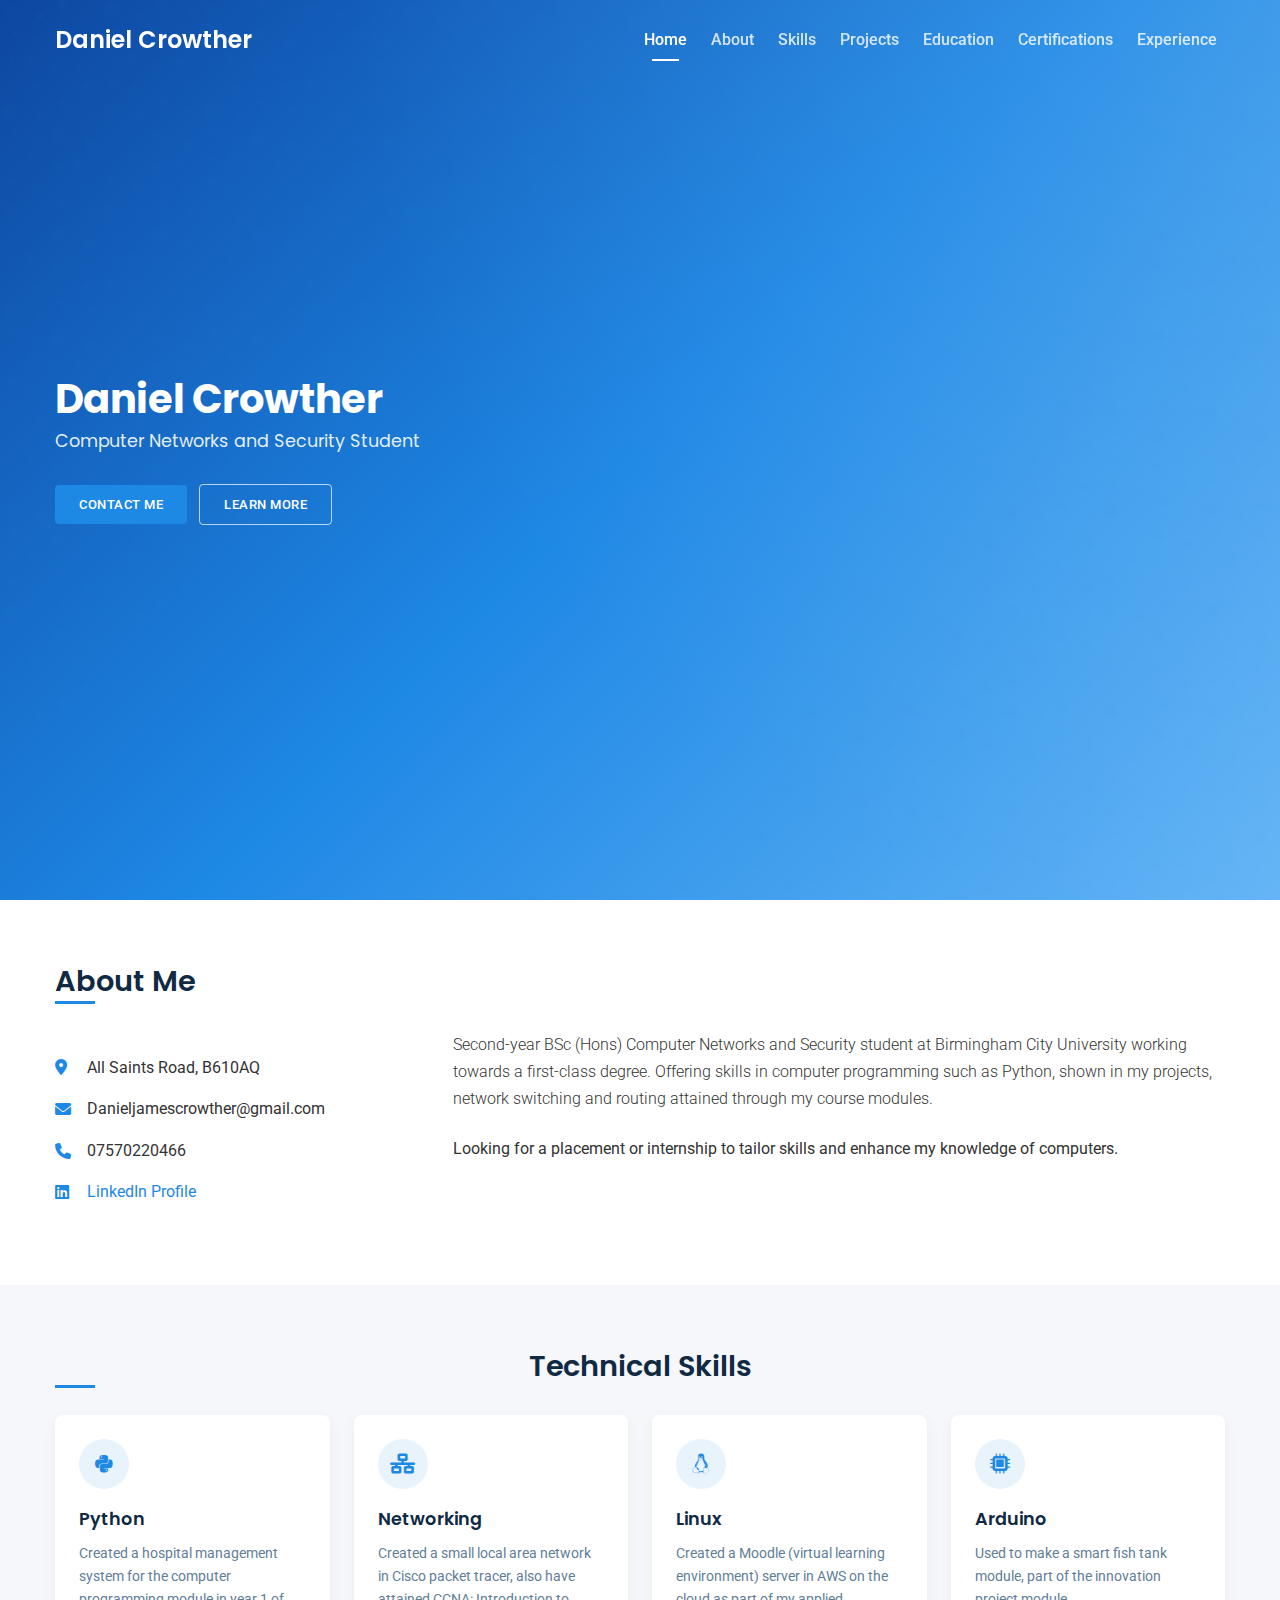
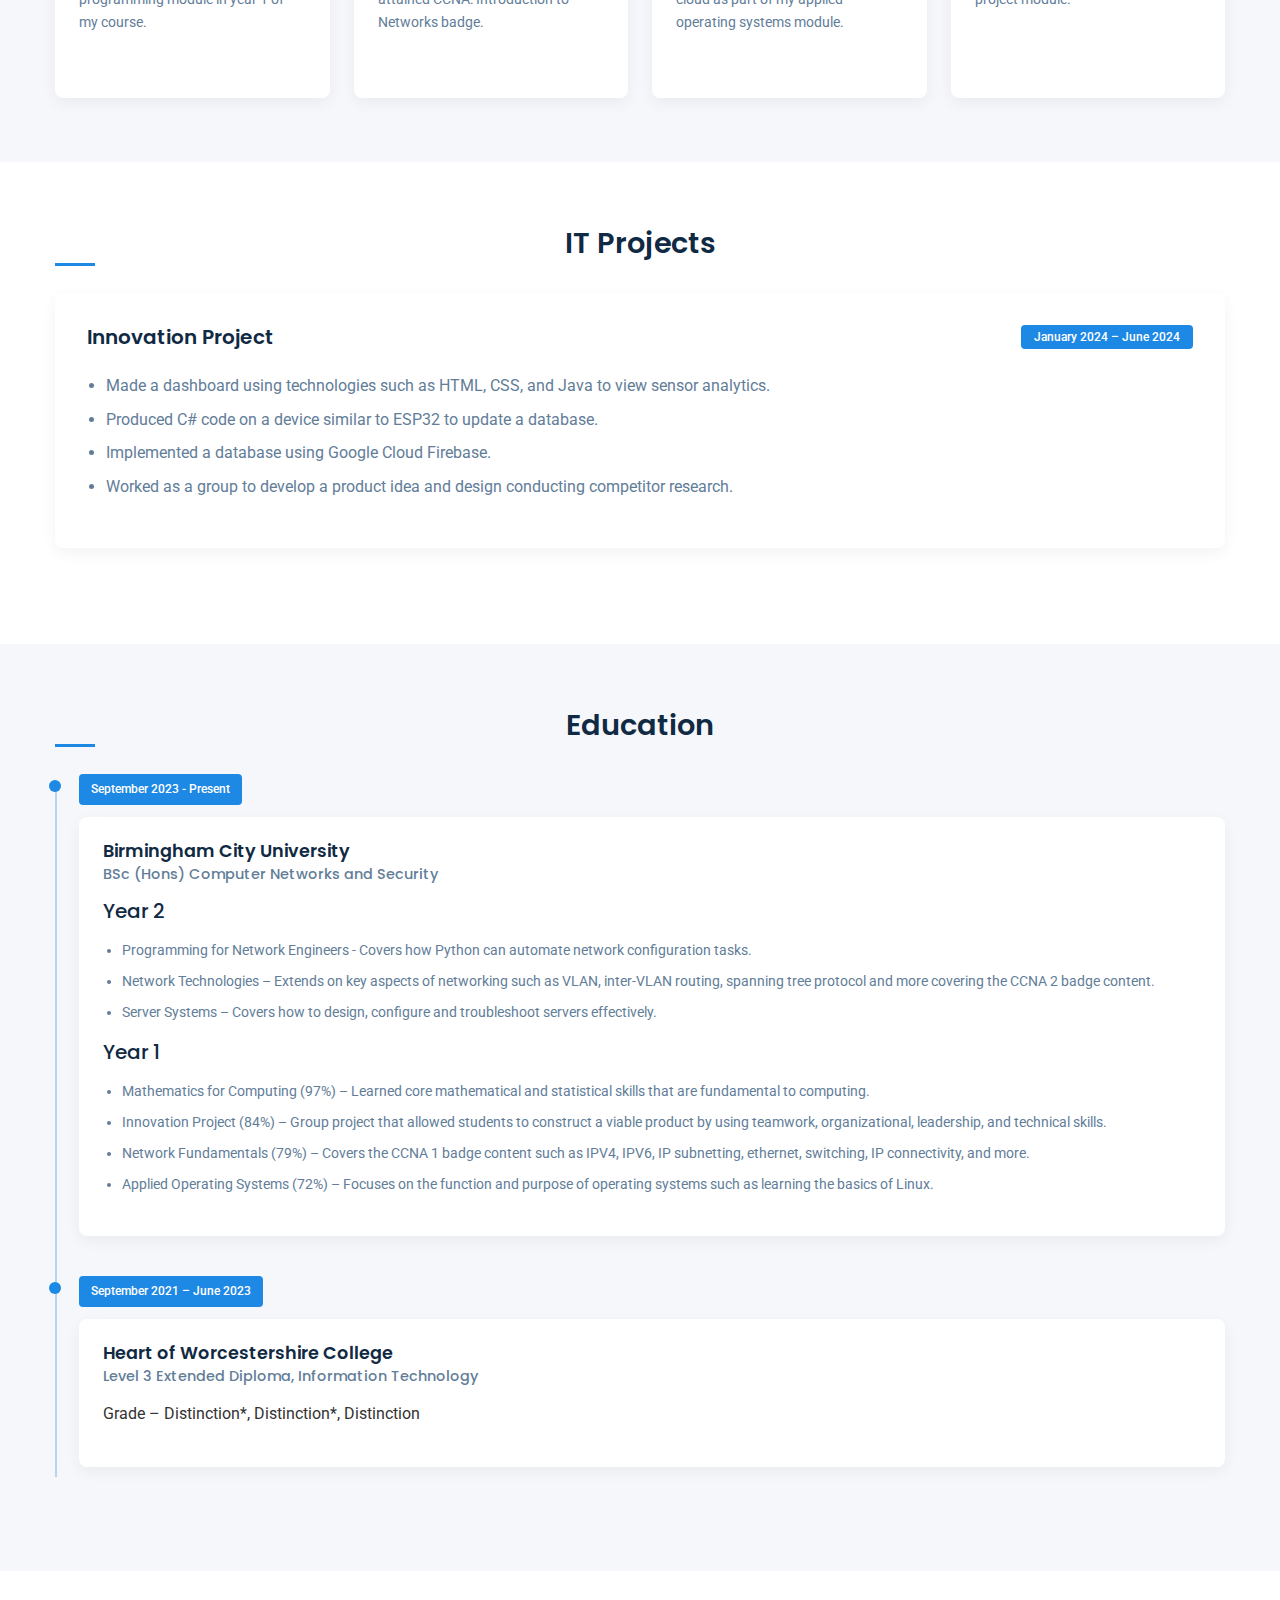
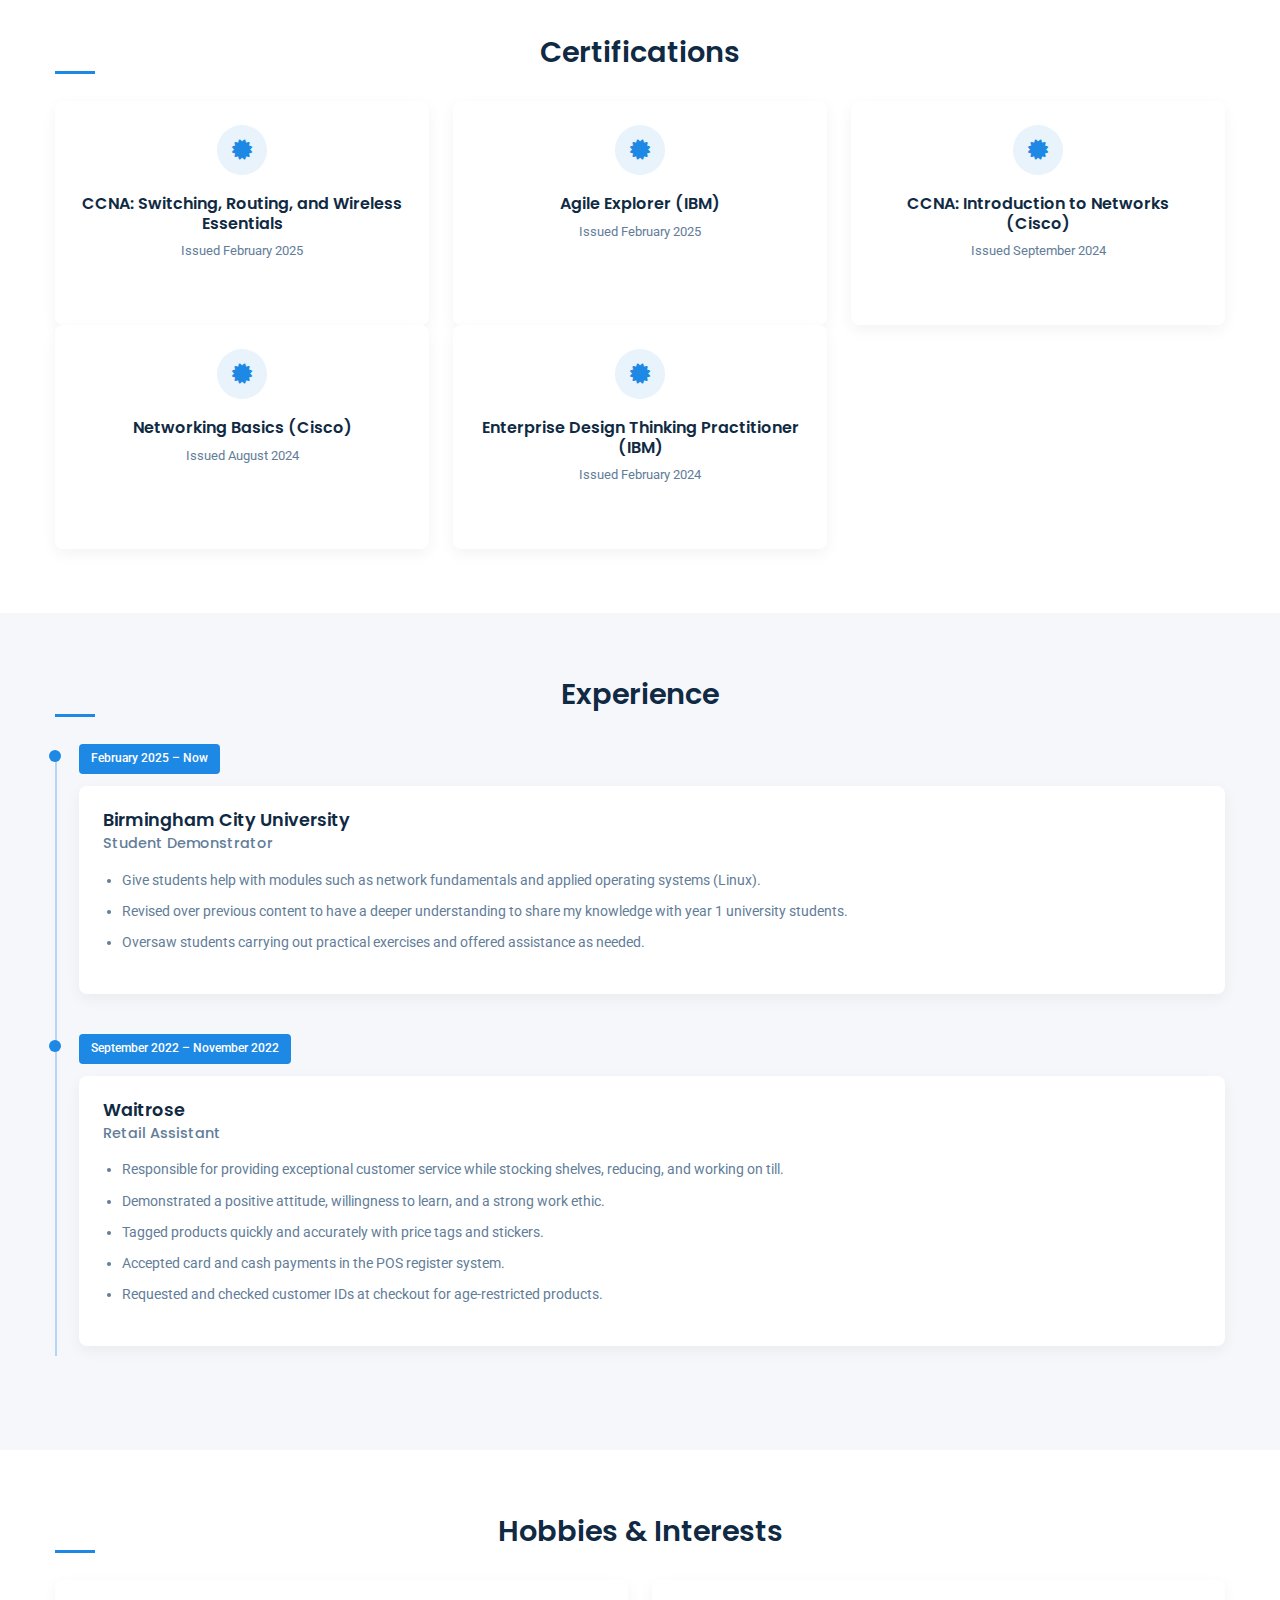
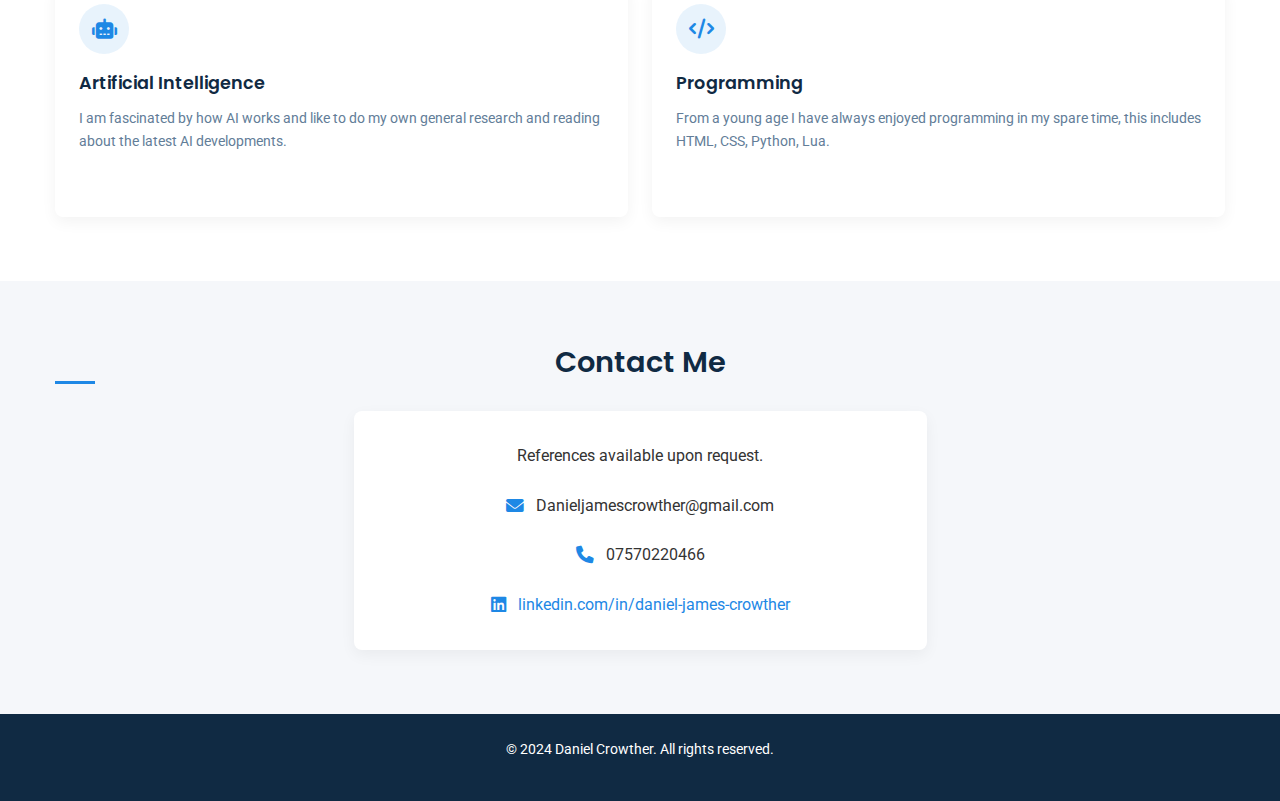
<file: index.html>
<!DOCTYPE html>
<html lang="en">
<head>
    <meta charset="UTF-8">
    <meta name="viewport" content="width=device-width, initial-scale=1.0">
    <title>Daniel Crowther - CV</title>
    <!-- Bootstrap CSS -->
    <link href="https://cdn.jsdelivr.net/npm/bootstrap@5.3.0-alpha1/dist/css/bootstrap.min.css" rel="stylesheet">
    <!-- Font Awesome for icons -->
    <link rel="stylesheet" href="https://cdnjs.cloudflare.com/ajax/libs/font-awesome/6.0.0/css/all.min.css">
    <!-- Google Fonts -->
    <link href="https://fonts.googleapis.com/css2?family=Roboto:wght@300;400;500;700&family=Poppins:wght@400;500;600;700&display=swap" rel="stylesheet">
    <!-- Custom CSS -->
    <link rel="stylesheet" href="styles.css">
</head>
<body>
    <!-- Navigation -->
    <nav class="navbar navbar-expand-lg">
        <div class="container">
            <a class="navbar-brand" href="#">Daniel Crowther</a>
            <button class="navbar-toggler" type="button" data-bs-toggle="collapse" data-bs-target="#navbarNav" aria-controls="navbarNav" aria-expanded="false" aria-label="Toggle navigation">
                <span class="navbar-toggler-icon"></span>
            </button>
            <div class="collapse navbar-collapse" id="navbarNav">
                <ul class="navbar-nav ms-auto">
                    <li class="nav-item"><a class="nav-link active" href="#home">Home</a></li>
                    <li class="nav-item"><a class="nav-link" href="#about">About</a></li>
                    <li class="nav-item"><a class="nav-link" href="#skills">Skills</a></li>
                    <li class="nav-item"><a class="nav-link" href="#projects">Projects</a></li>
                    <li class="nav-item"><a class="nav-link" href="#education">Education</a></li>
                    <li class="nav-item"><a class="nav-link" href="#certifications">Certifications</a></li>
                    <li class="nav-item"><a class="nav-link" href="#experience">Experience</a></li>
                </ul>
            </div>
        </div>
    </nav>

    <!-- Header Section -->
    <header id="home" class="hero-section">
        <div class="container">
            <div class="row">
                <div class="col-md-8">
                    <h1>Daniel Crowther</h1>
                    <h2>Computer Networks and Security Student</h2>
                    <div class="mt-4">
                        <a href="#contact" class="btn btn-primary me-2">CONTACT ME</a>
                        <a href="#about" class="btn btn-outline-light">LEARN MORE</a>
                    </div>
                </div>
            </div>
        </div>
    </header>

    <!-- About Section -->
    <section id="about" class="about-section">
        <div class="container">
            <div class="section-title">
                <h2>About Me</h2>
            </div>
            <div class="row">
                <div class="col-lg-4">
                    <div class="contact-info">
                        <ul>
                            <li><i class="fas fa-map-marker-alt"></i> All Saints Road, B610AQ</li>
                            <li><i class="fas fa-envelope"></i> Danieljamescrowther@gmail.com</li>
                            <li><i class="fas fa-phone"></i> 07570220466</li>
                            <li><i class="fab fa-linkedin"></i> <a href="https://www.linkedin.com/in/daniel-james-crowther/" target="_blank">LinkedIn Profile</a></li>
                        </ul>
                    </div>
                </div>
                <div class="col-lg-8">
                    <div class="about-content">
                        <p class="lead">Second-year BSc (Hons) Computer Networks and Security student at Birmingham City University working towards a first-class degree. Offering skills in computer programming such as Python, shown in my projects, network switching and routing attained through my course modules.</p>
                        <p>Looking for a placement or internship to tailor skills and enhance my knowledge of computers.</p>
                    </div>
                </div>
            </div>
        </div>
    </section>

    <!-- Skills Section -->
    <section id="skills" class="skills-section">
        <div class="container">
            <div class="section-title text-center">
                <h2>Technical Skills</h2>
            </div>
            <div class="row">
                <div class="col-md-6 col-lg-3">
                    <div class="skill-card">
                        <div class="icon"><i class="fab fa-python"></i></div>
                        <h3>Python</h3>
                        <p>Created a hospital management system for the computer programming module in year 1 of my course.</p>
                    </div>
                </div>
                <div class="col-md-6 col-lg-3">
                    <div class="skill-card">
                        <div class="icon"><i class="fas fa-network-wired"></i></div>
                        <h3>Networking</h3>
                        <p>Created a small local area network in Cisco packet tracer, also have attained CCNA: Introduction to Networks badge.</p>
                    </div>
                </div>
                <div class="col-md-6 col-lg-3">
                    <div class="skill-card">
                        <div class="icon"><i class="fab fa-linux"></i></div>
                        <h3>Linux</h3>
                        <p>Created a Moodle (virtual learning environment) server in AWS on the cloud as part of my applied operating systems module.</p>
                    </div>
                </div>
                <div class="col-md-6 col-lg-3">
                    <div class="skill-card">
                        <div class="icon"><i class="fas fa-microchip"></i></div>
                        <h3>Arduino</h3>
                        <p>Used to make a smart fish tank module, part of the innovation project module.</p>
                    </div>
                </div>
            </div>
        </div>
    </section>

    <!-- Projects Section -->
    <section id="projects" class="projects-section">
        <div class="container">
            <div class="section-title text-center">
                <h2>IT Projects</h2>
            </div>
            <div class="row">
                <div class="col-lg-12">
                    <div class="project-card">
                        <div class="project-title">
                            <h3>Innovation Project</h3>
                            <span class="badge">January 2024 – June 2024</span>
                        </div>
                        <div class="project-content">
                            <ul>
                                <li>Made a dashboard using technologies such as HTML, CSS, and Java to view sensor analytics.</li>
                                <li>Produced C# code on a device similar to ESP32 to update a database.</li>
                                <li>Implemented a database using Google Cloud Firebase.</li>
                                <li>Worked as a group to develop a product idea and design conducting competitor research.</li>
                            </ul>
                        </div>
                    </div>
                </div>
            </div>
        </div>
    </section>

    <!-- Education Section -->
    <section id="education" class="education-section">
        <div class="container">
            <div class="section-title text-center">
                <h2>Education</h2>
            </div>
            
            <div class="timeline">
                <!-- BCU -->
                <div class="timeline-item">
                    <div class="timeline-date">
                        <span>September 2023 - Present</span>
                    </div>
                    <div class="timeline-content">
                        <h3>Birmingham City University</h3>
                        <h4>BSc (Hons) Computer Networks and Security</h4>
                        
                        <div>
                            <h5>Year 2</h5>
                            <ul>
                                <li>Programming for Network Engineers - Covers how Python can automate network configuration tasks.</li>
                                <li>Network Technologies – Extends on key aspects of networking such as VLAN, inter-VLAN routing, spanning tree protocol and more covering the CCNA 2 badge content.</li>
                                <li>Server Systems – Covers how to design, configure and troubleshoot servers effectively.</li>
                            </ul>
                        </div>
                        
                        <div>
                            <h5>Year 1</h5>
                            <ul>
                                <li>Mathematics for Computing (97%) – Learned core mathematical and statistical skills that are fundamental to computing.</li>
                                <li>Innovation Project (84%) – Group project that allowed students to construct a viable product by using teamwork, organizational, leadership, and technical skills.</li>
                                <li>Network Fundamentals (79%) – Covers the CCNA 1 badge content such as IPV4, IPV6, IP subnetting, ethernet, switching, IP connectivity, and more.</li>
                                <li>Applied Operating Systems (72%) – Focuses on the function and purpose of operating systems such as learning the basics of Linux.</li>
                            </ul>
                        </div>
                    </div>
                </div>
                
                <!-- College -->
                <div class="timeline-item">
                    <div class="timeline-date">
                        <span>September 2021 – June 2023</span>
                    </div>
                    <div class="timeline-content">
                        <h3>Heart of Worcestershire College</h3>
                        <h4>Level 3 Extended Diploma, Information Technology</h4>
                        <p>Grade – Distinction*, Distinction*, Distinction</p>
                    </div>
                </div>
            </div>
        </div>
    </section>

    <!-- Certifications Section -->
    <section id="certifications" class="certifications-section">
        <div class="container">
            <div class="section-title text-center">
                <h2>Certifications</h2>
            </div>
            <div class="row">
                <div class="col-md-6 col-lg-4">
                    <div class="cert-card">
                        <div class="cert-icon"><i class="fas fa-certificate"></i></div>
                        <h3>CCNA: Switching, Routing, and Wireless Essentials</h3>
                        <p>Issued February 2025</p>
                    </div>
                </div>
                <div class="col-md-6 col-lg-4">
                    <div class="cert-card">
                        <div class="cert-icon"><i class="fas fa-certificate"></i></div>
                        <h3>Agile Explorer (IBM)</h3>
                        <p>Issued February 2025</p>
                    </div>
                </div>
                <div class="col-md-6 col-lg-4">
                    <div class="cert-card">
                        <div class="cert-icon"><i class="fas fa-certificate"></i></div>
                        <h3>CCNA: Introduction to Networks (Cisco)</h3>
                        <p>Issued September 2024</p>
                    </div>
                </div>
                <div class="col-md-6 col-lg-4">
                    <div class="cert-card">
                        <div class="cert-icon"><i class="fas fa-certificate"></i></div>
                        <h3>Networking Basics (Cisco)</h3>
                        <p>Issued August 2024</p>
                    </div>
                </div>
                <div class="col-md-6 col-lg-4">
                    <div class="cert-card">
                        <div class="cert-icon"><i class="fas fa-certificate"></i></div>
                        <h3>Enterprise Design Thinking Practitioner (IBM)</h3>
                        <p>Issued February 2024</p>
                    </div>
                </div>
            </div>
        </div>
    </section>

    <!-- Experience Section -->
    <section id="experience" class="experience-section">
        <div class="container">
            <div class="section-title text-center">
                <h2>Experience</h2>
            </div>
            <div class="timeline">
                <!-- BCU -->
                <div class="timeline-item">
                    <div class="timeline-date">
                        <span>February 2025 – Now</span>
                    </div>
                    <div class="timeline-content">
                        <h3>Birmingham City University</h3>
                        <h4>Student Demonstrator</h4>
                        <ul>
                            <li>Give students help with modules such as network fundamentals and applied operating systems (Linux).</li>
                            <li>Revised over previous content to have a deeper understanding to share my knowledge with year 1 university students.</li>
                            <li>Oversaw students carrying out practical exercises and offered assistance as needed.</li>
                        </ul>
                    </div>
                </div>
                
                <!-- Waitrose -->
                <div class="timeline-item">
                    <div class="timeline-date">
                        <span>September 2022 – November 2022</span>
                    </div>
                    <div class="timeline-content">
                        <h3>Waitrose</h3>
                        <h4>Retail Assistant</h4>
                        <ul>
                            <li>Responsible for providing exceptional customer service while stocking shelves, reducing, and working on till.</li>
                            <li>Demonstrated a positive attitude, willingness to learn, and a strong work ethic.</li>
                            <li>Tagged products quickly and accurately with price tags and stickers.</li>
                            <li>Accepted card and cash payments in the POS register system.</li>
                            <li>Requested and checked customer IDs at checkout for age-restricted products.</li>
                        </ul>
                    </div>
                </div>
            </div>
        </div>
    </section>

    <!-- Hobbies Section -->
    <section id="hobbies" class="hobbies-section">
        <div class="container">
            <div class="section-title text-center">
                <h2>Hobbies & Interests</h2>
            </div>
            <div class="row">
                <div class="col-md-6">
                    <div class="hobby-card">
                        <div class="hobby-icon"><i class="fas fa-robot"></i></div>
                        <h3>Artificial Intelligence</h3>
                        <p>I am fascinated by how AI works and like to do my own general research and reading about the latest AI developments.</p>
                    </div>
                </div>
                <div class="col-md-6">
                    <div class="hobby-card">
                        <div class="hobby-icon"><i class="fas fa-code"></i></div>
                        <h3>Programming</h3>
                        <p>From a young age I have always enjoyed programming in my spare time, this includes HTML, CSS, Python, Lua.</p>
                    </div>
                </div>
            </div>
        </div>
    </section>

    <!-- Contact Section -->
    <section id="contact" class="contact-section">
        <div class="container">
            <div class="section-title text-center">
                <h2>Contact Me</h2>
            </div>
            <div class="row justify-content-center">
                <div class="col-md-8 col-lg-6">
                    <div class="contact-card">
                        <p>References available upon request.</p>
                        <div class="contact-items">
                            <div class="contact-item">
                                <i class="fas fa-envelope"></i>
                                <p>Danieljamescrowther@gmail.com</p>
                            </div>
                            <div class="contact-item">
                                <i class="fas fa-phone"></i>
                                <p>07570220466</p>
                            </div>
                            <div class="contact-item">
                                <i class="fab fa-linkedin"></i>
                                <p><a href="https://www.linkedin.com/in/daniel-james-crowther/" target="_blank">linkedin.com/in/daniel-james-crowther</a></p>
                            </div>
                        </div>
                    </div>
                </div>
            </div>
        </div>
    </section>

    <!-- Footer -->
    <footer>
        <div class="container">
            <p>&copy; 2024 Daniel Crowther. All rights reserved.</p>
        </div>
    </footer>

    <!-- Bootstrap JS -->
    <script src="https://cdn.jsdelivr.net/npm/bootstrap@5.3.0-alpha1/dist/js/bootstrap.bundle.min.js"></script>
    <!-- Custom JS -->
    <script src="script.js"></script>
</body>
</html>
</file>
<file: styles.css>
/* Global Styles */
:root {
    --primary-color: #1e88e5;
    --secondary-color: #0d47a1;
    --accent-color: #64b5f6;
    --dark-color: #102a43;
    --light-color: #f5f7fa;
    --gray-color: #627d98;
    --transition: all 0.3s ease;
    --box-shadow: 0 5px 15px rgba(0, 0, 0, 0.05);
    --card-border-radius: 8px;
}

body {
    font-family: 'Roboto', sans-serif;
    line-height: 1.6;
    color: #333;
    background-color: var(--light-color);
    position: relative;
    margin: 0;
    padding: 0;
}

h1, h2, h3, h4, h5, h6 {
    font-family: 'Poppins', sans-serif;
    margin-bottom: 1rem;
    color: var(--dark-color);
}

a {
    color: var(--primary-color);
    text-decoration: none;
    transition: var(--transition);
}

a:hover {
    color: var(--secondary-color);
}

.container {
    padding: 0 15px;
    max-width: 1200px;
    margin: 0 auto;
}

.btn {
    border-radius: 4px;
    padding: 0.6rem 1.5rem;
    font-weight: 500;
    text-transform: uppercase;
    font-size: 0.8rem;
    letter-spacing: 0.5px;
    transition: var(--transition);
    display: inline-block;
}

.btn-primary {
    background-color: var(--primary-color);
    border: none;
    color: white;
}

.btn-primary:hover {
    background-color: var(--secondary-color);
}

.btn-outline-light {
    color: #fff;
    border: 1px solid rgba(255, 255, 255, 0.7);
    background: transparent;
}

.btn-outline-light:hover {
    background: rgba(255, 255, 255, 0.1);
}

.section-title {
    margin-bottom: 2rem;
    position: relative;
}

.section-title h2 {
    font-weight: 600;
    font-size: 1.8rem;
    color: var(--dark-color);
    margin-bottom: 0.5rem;
}

.section-title::after {
    content: '';
    position: absolute;
    width: 40px;
    height: 3px;
    background: var(--primary-color);
    left: 0;
    bottom: -5px;
}

.text-center {
    text-align: center;
}

.text-center .section-title::after {
    left: 50%;
    transform: translateX(-50%);
}

.section-alternate {
    background-color: white;
}

/* Navbar */
.navbar {
    background-color: transparent;
    padding: 1rem 0;
    position: fixed;
    width: 100%;
    z-index: 999;
    transition: all 0.4s ease;
    left: 0;
    top: 0;
}

.navbar-brand {
    font-family: 'Poppins', sans-serif;
    font-weight: 600;
    font-size: 1.5rem;
    color: white;
}

.navbar-nav {
    margin-left: auto;
}

.navbar-nav .nav-link {
    color: rgba(255, 255, 255, 0.8);
    font-weight: 500;
    padding: 0.5rem 1rem;
    transition: var(--transition);
    position: relative;
}

.navbar-nav .nav-link:hover,
.navbar-nav .nav-link.active {
    color: #fff;
}

.navbar-nav .nav-link:after {
    content: '';
    position: absolute;
    bottom: 0;
    left: 1rem;
    right: 1rem;
    height: 2px;
    background-color: #fff;
    transform: scaleX(0);
    transition: transform 0.3s ease;
}

.navbar-nav .nav-link:hover:after,
.navbar-nav .nav-link.active:after {
    transform: scaleX(1);
}

.navbar-toggler {
    border: none;
    padding: 0.5rem;
    color: white;
    border-radius: 4px;
    transition: var(--transition);
    width: 44px;
    height: 44px;
    display: flex;
    align-items: center;
    justify-content: center;
    background-color: rgba(255, 255, 255, 0.1);
    cursor: pointer;
}

.navbar-toggler:focus {
    box-shadow: none;
    outline: none;
}

.navbar-toggler:hover {
    background-color: rgba(255, 255, 255, 0.2);
}

.navbar-toggler-icon {
    background-image: url("data:image/svg+xml,%3csvg xmlns='http://www.w3.org/2000/svg' viewBox='0 0 30 30'%3e%3cpath stroke='rgba(255, 255, 255, 0.9)' stroke-linecap='round' stroke-miterlimit='10' stroke-width='2' d='M4 7h22M4 15h22M4 23h22'/%3e%3c/svg%3e");
    width: 24px;
    height: 24px;
    display: inline-block;
    background-position: center;
    background-repeat: no-repeat;
    background-size: 100%;
}

/* Mobile menu styles */
.navbar-collapse {
    transition: max-height 0.3s ease-out, padding 0.3s ease-out;
    max-height: 0;
    overflow: hidden;
    will-change: max-height;
    display: block;
}

.navbar-collapse.show {
    max-height: 500px;
    overflow: hidden;
}

/* Desktop styles */
@media (min-width: 992px) {
    .navbar-collapse {
        max-height: none !important;
        overflow: visible;
        display: flex !important;
    }
    
    .navbar-nav {
        display: flex;
        flex-direction: row;
    }
    
    .navbar-nav .nav-item {
        margin-left: 0.5rem;
    }
    
    .navbar-toggler {
        display: none;
    }
}

/* Fix for mobile dropdown transitions */
@media (max-width: 991.98px) {
    .navbar {
        padding: 0.75rem 1rem;
    }
    
    .navbar-brand {
        font-size: 1.3rem;
    }
    
    .navbar-toggler {
        position: relative;
        z-index: 110;
        -webkit-tap-highlight-color: transparent; /* Remove tap highlight on mobile */
        display: flex;
    }
    
    /* X animation for burger icon when active */
    .navbar-toggler[aria-expanded="true"] .navbar-toggler-icon {
        background-image: url("data:image/svg+xml,%3csvg xmlns='http://www.w3.org/2000/svg' viewBox='0 0 30 30'%3e%3cpath stroke='rgba(255, 255, 255, 0.9)' stroke-linecap='round' stroke-miterlimit='10' stroke-width='2' d='M6 6L24 24M6 24L24 6'/%3e%3c/svg%3e");
        transition: background-image 0.3s ease;
    }
    
    .navbar > .container {
        position: relative;
    }
    
    .navbar-collapse {
        background-color: var(--primary-color);
        margin-top: 0.75rem;
        border-radius: 8px;
        box-shadow: 0 5px 15px rgba(0, 0, 0, 0.15);
        padding: 0;
        overflow: hidden;
        transform-origin: top;
        position: absolute;
        top: 100%;
        left: 15px;
        right: 15px;
        z-index: 100;
    }
    
    .navbar-collapse.collapsing,
    .navbar-collapse.show {
        padding: 0.75rem 0;
    }
    
    .navbar-nav {
        padding: 0.5rem;
        display: block;
        width: 100%;
    }
    
    .navbar-nav .nav-item {
        margin-bottom: 0.5rem;
        width: 100%;
    }
    
    .navbar-nav .nav-link {
        padding: 0.75rem 1.25rem;
        border-radius: 6px;
        display: block;
        text-align: left;
        font-size: 1rem;
        border-left: 3px solid transparent;
        transition: all 0.2s ease;
        width: 100%;
    }
    
    .navbar-nav .nav-link:hover,
    .navbar-nav .nav-link.active {
        background-color: rgba(255, 255, 255, 0.1);
        border-left: 3px solid #fff;
    }
    
    .navbar-nav .nav-link:after {
        display: none;
    }
    
    /* Ensure the last nav item has no bottom margin */
    .navbar-nav .nav-item:last-child {
        margin-bottom: 0;
    }
}

/* Hero Section */
.hero-section {
    background: linear-gradient(135deg, var(--secondary-color) 0%, var(--primary-color) 50%, #64b5f6 100%);
    color: #fff;
    position: relative;
    height: 100vh;
    width: 100%;
    display: flex;
    align-items: center;
    justify-content: center;
    padding: 0;
    overflow: hidden;
    height: 100vh;
    height: -webkit-fill-available;
    height: calc(var(--vh, 1vh) * 100);
}

.hero-section::before {
    content: '';
    position: absolute;
    top: 0;
    left: 0;
    width: 100%;
    height: 100%;
    background: radial-gradient(circle at top right, rgba(255, 255, 255, 0.1) 0%, transparent 60%);
    z-index: 1;
    pointer-events: none;
}

.hero-section::after {
    content: '';
    position: absolute;
    top: 0;
    left: 0;
    width: 100%;
    height: 100%;
    background: url("data:image/svg+xml,%3Csvg width='100' height='100' viewBox='0 0 100 100' xmlns='http://www.w3.org/2000/svg'%3E%3Cpath d='M11 18c3.866 0 7-3.134 7-7s-3.134-7-7-7-7 3.134-7 7 3.134 7 7 7zm48 25c3.866 0 7-3.134 7-7s-3.134-7-7-7-7 3.134-7 7 3.134 7 7 7zm-43-7c1.657 0 3-1.343 3-3s-1.343-3-3-3-3 1.343-3 3 1.343 3 3 3zm63 31c1.657 0 3-1.343 3-3s-1.343-3-3-3-3 1.343-3 3 1.343 3 3 3zM34 90c1.657 0 3-1.343 3-3s-1.343-3-3-3-3 1.343-3 3 1.343 3 3 3zm56-76c1.657 0 3-1.343 3-3s-1.343-3-3-3-3 1.343-3 3 1.343 3 3 3zM12 86c2.21 0 4-1.79 4-4s-1.79-4-4-4-4 1.79-4 4 1.79 4 4 4zm28-65c2.21 0 4-1.79 4-4s-1.79-4-4-4-4 1.79-4 4 1.79 4 4 4zm23-11c2.76 0 5-2.24 5-5s-2.24-5-5-5-5 2.24-5 5 2.24 5 5 5zm-6 60c2.21 0 4-1.79 4-4s-1.79-4-4-4-4 1.79-4 4 1.79 4 4 4zm29 22c2.76 0 5-2.24 5-5s-2.24-5-5-5-5 2.24-5 5 2.24 5 5 5zM32 63c2.76 0 5-2.24 5-5s-2.24-5-5-5-5 2.24-5 5 2.24 5 5 5zm57-13c2.76 0 5-2.24 5-5s-2.24-5-5-5-5 2.24-5 5 2.24 5 5 5zm-9-21c1.105 0 2-.895 2-2s-.895-2-2-2-2 .895-2 2 .895 2 2 2zM60 91c1.105 0 2-.895 2-2s-.895-2-2-2-2 .895-2 2 .895 2 2 2zM35 41c1.105 0 2-.895 2-2s-.895-2-2-2-2 .895-2 2 .895 2 2 2zM12 60c1.105 0 2-.895 2-2s-.895-2-2-2-2 .895-2 2 .895 2 2 2z' fill='%231e88e5' fill-opacity='0.05' fill-rule='evenodd'/%3E%3C/svg%3E");
    opacity: 0.5;
    z-index: 1;
    pointer-events: none;
}

.hero-section .floating-shape {
    position: absolute;
    background: radial-gradient(circle, rgba(255, 255, 255, 0.1) 0%, transparent 70%);
    border-radius: 50%;
    z-index: 1;
    animation: float 15s infinite ease-in-out;
    pointer-events: none;
}

.hero-section .container {
    padding-top: 0;
    padding-bottom: 0;
    position: relative;
    z-index: 10;
}

.hero-content {
    padding: 1.5rem;
}

.hero-section h1 {
    font-size: 2.5rem;
    font-weight: 700;
    color: #fff;
    margin-bottom: 0.5rem;
}

.hero-section h2 {
    color: rgba(255, 255, 255, 0.9);
    font-weight: 400;
    margin-bottom: 2rem;
    font-size: 1.1rem;
}

/* About Section */
.about-section {
    padding: 4rem 0;
    background-color: white;
}

.contact-info {
    margin-top: 1.5rem;
}

.contact-info ul {
    list-style: none;
    padding: 0;
}

.contact-info ul li {
    margin-bottom: 1rem;
    display: flex;
    align-items: center;
}

.contact-info ul li i {
    margin-right: 0.75rem;
    width: 20px;
    color: var(--primary-color);
}

.about-content .lead {
    font-size: 1rem;
    margin-bottom: 1.5rem;
    line-height: 1.7;
}

/* Skills Section */
.skills-section {
    padding: 4rem 0;
}

.skill-card {
    background: #fff;
    border-radius: var(--card-border-radius);
    padding: 1.5rem;
    height: 100%;
    box-shadow: var(--box-shadow);
    transition: var(--transition);
    margin-bottom: 1.5rem;
}

.skill-card:hover {
    transform: translateY(-5px);
    box-shadow: 0 10px 25px rgba(0, 0, 0, 0.1);
}

.skill-card .icon {
    width: 50px;
    height: 50px;
    background: rgba(30, 136, 229, 0.1);
    border-radius: 50%;
    display: flex;
    align-items: center;
    justify-content: center;
    margin-bottom: 1.2rem;
}

.skill-card .icon i {
    font-size: 1.25rem;
    color: var(--primary-color);
}

.skill-card h3 {
    font-size: 1.1rem;
    margin-bottom: 0.75rem;
    font-weight: 600;
}

.skill-card p {
    font-size: 0.9rem;
    color: var(--gray-color);
}

/* Projects Section */
.projects-section {
    padding: 4rem 0;
    background-color: white;
}

.project-card {
    background: #fff;
    border-radius: var(--card-border-radius);
    padding: 2rem;
    margin-bottom: 2rem;
    box-shadow: var(--box-shadow);
}

.project-title {
    display: flex;
    justify-content: space-between;
    align-items: center;
    margin-bottom: 1.5rem;
    flex-wrap: wrap;
}

.project-title h3 {
    margin-bottom: 0;
    font-weight: 600;
    font-size: 1.25rem;
}

.project-title .badge {
    background-color: var(--primary-color);
    color: white;
    padding: 0.4rem 0.8rem;
    font-weight: 500;
    border-radius: 4px;
    font-size: 0.75rem;
}

.project-content ul {
    padding-left: 1.2rem;
}

.project-content ul li {
    margin-bottom: 0.5rem;
    position: relative;
    color: var(--gray-color);
}

/* Education Section */
.education-section {
    padding: 4rem 0;
}

.timeline {
    position: relative;
}

.timeline:before {
    content: '';
    position: absolute;
    height: 100%;
    width: 2px;
    left: 0;
    top: 10px;
    background: var(--primary-color);
    opacity: 0.3;
}

.timeline-item {
    position: relative;
    margin-bottom: 2.5rem;
    padding-left: 1.5rem;
}

.timeline-item::before {
    content: '';
    position: absolute;
    width: 12px;
    height: 12px;
    left: -6px;
    top: 6px;
    background: var(--primary-color);
    border-radius: 50%;
}

.timeline-date {
    display: inline-block;
    margin-bottom: 0.75rem;
}

.timeline-date span {
    background: var(--primary-color);
    color: #fff;
    padding: 0.35rem 0.75rem;
    border-radius: 4px;
    font-size: 0.75rem;
    font-weight: 500;
    display: inline-block;
}

.timeline-content {
    background: #fff;
    border-radius: var(--card-border-radius);
    padding: 1.5rem;
    box-shadow: var(--box-shadow);
}

.timeline-content h3 {
    color: var(--dark-color);
    margin-bottom: 0.25rem;
    font-weight: 600;
    font-size: 1.1rem;
}

.timeline-content h4 {
    font-size: 0.9rem;
    color: var(--gray-color);
    margin-bottom: 1rem;
    font-weight: 500;
}

.timeline-content ul {
    padding-left: 1.2rem;
    margin-top: 1rem;
}

.timeline-content ul li {
    margin-bottom: 0.5rem;
    color: var(--gray-color);
    font-size: 0.9rem;
}

/* Certifications */
.certifications-section {
    padding: 4rem 0;
    background-color: white;
}

.cert-card {
    background: #fff;
    border-radius: var(--card-border-radius);
    padding: 1.5rem;
    height: 100%;
    box-shadow: var(--box-shadow);
    transition: var(--transition);
    text-align: center;
    margin-bottom: 1.5rem;
}

.cert-card:hover {
    transform: translateY(-5px);
    box-shadow: 0 10px 25px rgba(0, 0, 0, 0.1);
}

.cert-icon {
    width: 50px;
    height: 50px;
    background: rgba(30, 136, 229, 0.1);
    border-radius: 50%;
    display: flex;
    align-items: center;
    justify-content: center;
    margin: 0 auto 1.2rem;
}

.cert-icon i {
    font-size: 1.25rem;
    color: var(--primary-color);
}

.cert-card h3 {
    font-size: 1rem;
    margin-bottom: 0.5rem;
    font-weight: 600;
}

.cert-card p {
    color: var(--gray-color);
    font-size: 0.8rem;
}

/* Experience Section */
.experience-section {
    padding: 4rem 0;
}

/* Hobbies */
.hobbies-section {
    padding: 4rem 0;
    background-color: white;
}

.hobby-card {
    background: #fff;
    border-radius: var(--card-border-radius);
    padding: 1.5rem;
    height: 100%;
    box-shadow: var(--box-shadow);
    transition: var(--transition);
    margin-bottom: 1.5rem;
}

.hobby-card:hover {
    transform: translateY(-5px);
    box-shadow: 0 10px 25px rgba(0, 0, 0, 0.1);
}

.hobby-icon {
    width: 50px;
    height: 50px;
    background: rgba(30, 136, 229, 0.1);
    border-radius: 50%;
    display: flex;
    align-items: center;
    justify-content: center;
    margin-bottom: 1.2rem;
}

.hobby-icon i {
    font-size: 1.25rem;
    color: var(--primary-color);
}

.hobby-card h3 {
    font-size: 1.1rem;
    margin-bottom: 0.75rem;
    font-weight: 600;
}

.hobby-card p {
    color: var(--gray-color);
    font-size: 0.9rem;
}

/* Contact */
.contact-section {
    padding: 4rem 0;
}

.contact-card {
    background: #fff;
    border-radius: var(--card-border-radius);
    padding: 2rem;
    box-shadow: var(--box-shadow);
    text-align: center;
}

.contact-items {
    display: flex;
    flex-direction: column;
    gap: 1.5rem;
    margin-top: 1.5rem;
}

.contact-item {
    display: flex;
    align-items: center;
    justify-content: center;
}

.contact-item i {
    margin-right: 0.75rem;
    font-size: 1.1rem;
    color: var(--primary-color);
}

.contact-item p {
    margin: 0;
}

/* Footer */
footer {
    background-color: var(--dark-color);
    color: #fff;
    padding: 1.5rem 0;
    text-align: center;
    font-size: 0.9rem;
}

/* Media Queries */
@media (max-width: 991.98px) {
    .hero-section {
        height: 100vh;
        height: -webkit-fill-available;
        height: calc(var(--vh, 1vh) * 100);
    }
    
    .hero-section h1 {
        font-size: 2.5rem;
    }
    
    .section-title h2 {
        font-size: 1.5rem;
    }
}

@media (max-width: 767.98px) {
    .hero-section {
        text-align: center;
        height: 100vh;
        height: -webkit-fill-available;
        height: calc(var(--vh, 1vh) * 100);
    }
    
    .section-title {
        text-align: center;
    }
    
    .section-title::after {
        left: 50%;
        transform: translateX(-50%);
    }
    
    .contact-info {
        text-align: center;
        margin-bottom: 2rem;
    }
    
    .contact-info ul li {
        justify-content: center;
    }
    
    .timeline:before {
        left: 50%;
        transform: translateX(-50%);
    }
    
    .timeline-item {
        padding-left: 0;
        padding-top: 1.5rem;
        text-align: center;
    }
    
    .timeline-item::before {
        left: 50%;
        transform: translateX(-50%);
        top: 0;
    }
    
    .project-title {
        flex-direction: column;
        gap: 0.5rem;
    }
    
    .project-title .badge {
        align-self: flex-start;
    }
}

/* Fix for the scroll indicator to ensure it's visible at the bottom */
.scroll-indicator {
    position: absolute;
    bottom: 20px;
    left: 50%;
    transform: translateX(-50%);
    text-align: center;
    animation: bounce 2s infinite;
    z-index: 50;
}
</file>
